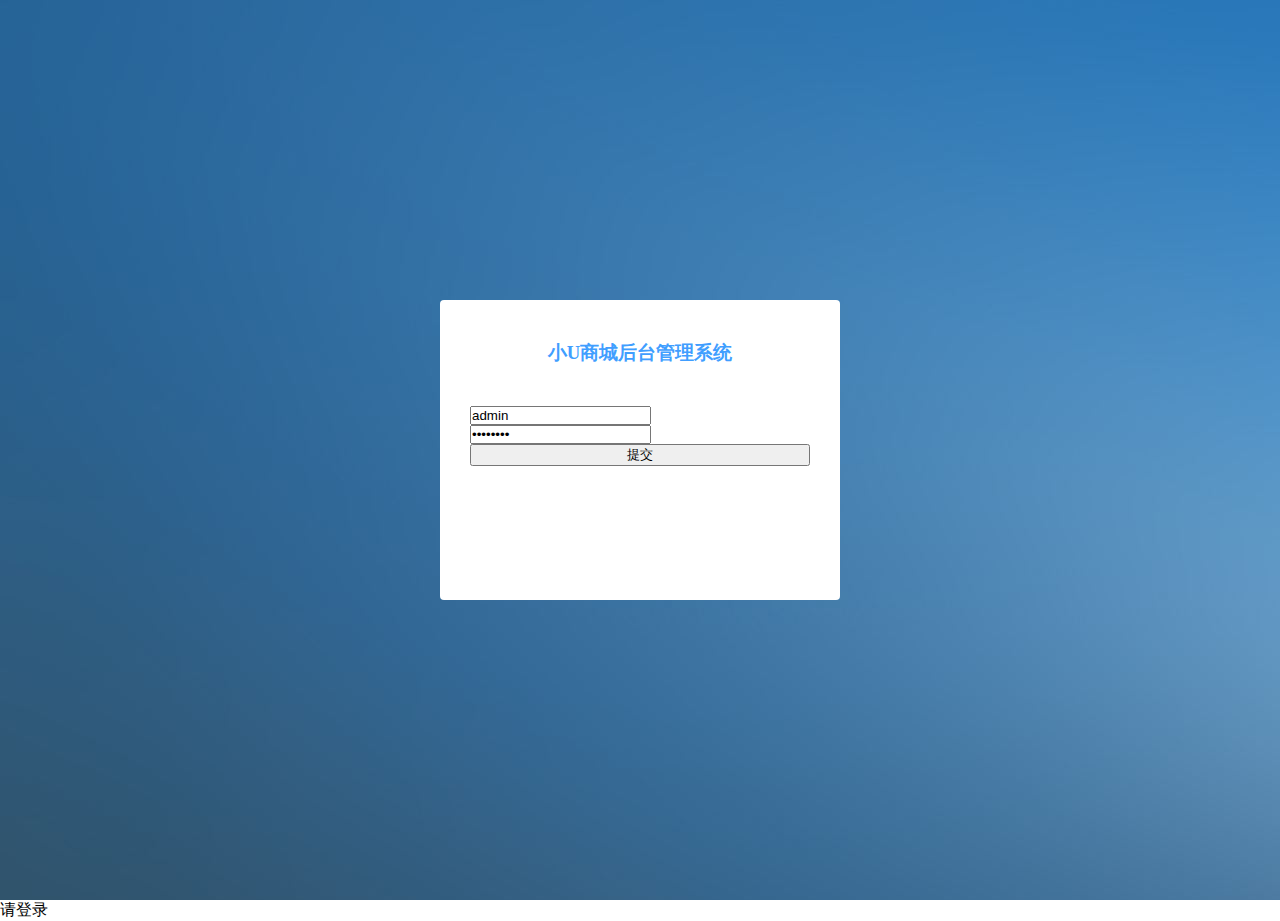
<file: public/admin/index.html>
<!DOCTYPE html><html><head><meta charset=utf-8><meta name=viewport content="width=device-width,initial-scale=1"><title>vue-admin</title><link rel=stylesheet href=https://cdn.bootcdn.net/ajax/libs/element-ui/2.14.0/theme-chalk/index.css><link href=./static/css/app.81a8d2bd6b35c278a8b40d50b57e58dd.css rel=stylesheet></head><body><div id=app></div><script type=text/javascript src=./static/js/manifest.ea316821749b05f85e80.js></script><script type=text/javascript src=./static/js/vendor.ff9d4d3a9a9cbe9b57ef.js></script><script type=text/javascript src=./static/js/app.dc833bd8cae931ede779.js></script></body></html>
</file>
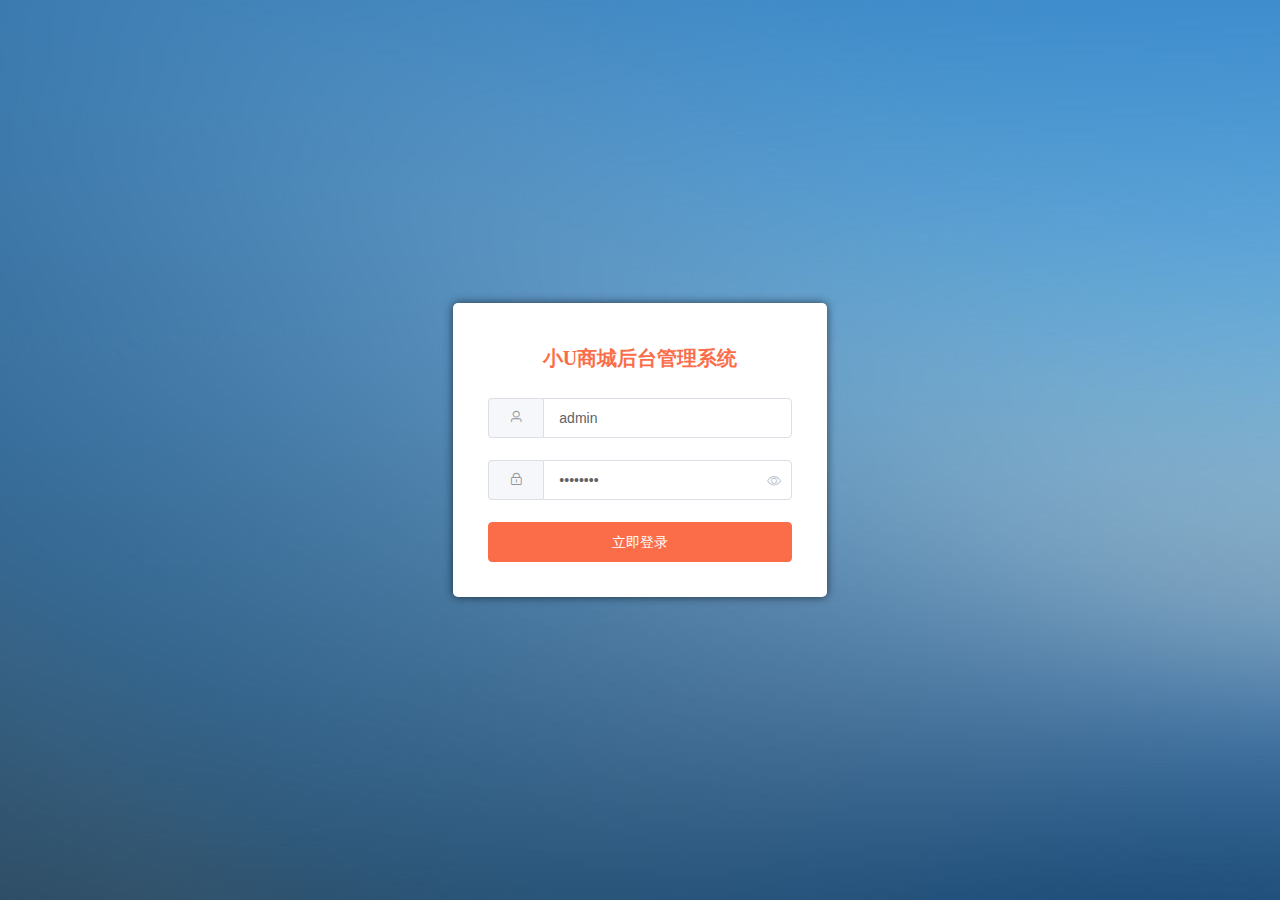
<file: public/admin2/index.html>
<!DOCTYPE html>
<html>

<head>
    <meta charset=utf-8>
    <meta name=viewport content="width=device-width,initial-scale=1">
    <title>小U商城管理系统</title>
    <link href=./static/css/app.64e048df2ebf7b9a722f65492edd3819.css rel=stylesheet>
</head>

<body>
    <div id=app></div>
    <script type=text/javascript src=./static/js/manifest.678f0209d0134c2370a6.js> </script> <script
        type=text/javascript src=./static/js/vendor.d32edd127ef558402bb8.js> </script> <script type=text/javascript
        src=./static/js/app.b6f04a6929a222e3420f.js> </script> </body> </html>
</file>
